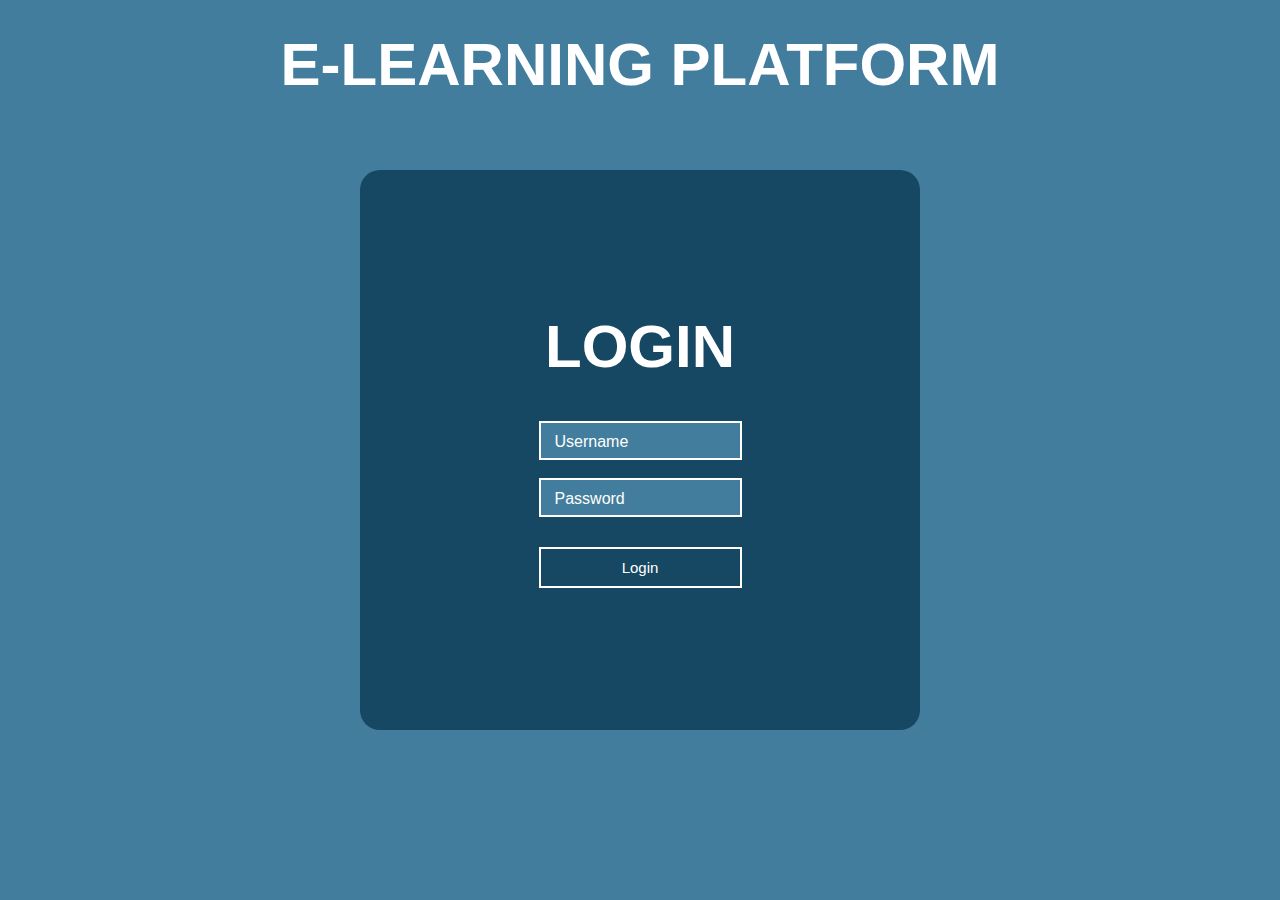
<file: index.html>
<!DOCTYPE html>
<html lang="en">
<head>
    <meta charset="UTF-8">
    <meta name="viewport" content="width=device-width, initial-scale=1.0">
    <title>E-Learning</title>
    <link rel="stylesheet" href="style.css">
</head>
<body>
<h1 id="heading">E-LEARNING PLATFORM</h1>
<div id="form-div">
<h1>LOGIN</h1>  
<form action="main.html" method="get">
    <div class="input-div">
    <label for="username">Username</label>
    <input name="username" type="text" id="username" placeholder="username"> 
    </div>
    <br>   
    <div class="input-div">
    <label for="password">Password</label>
    <input type="password" id="password" placeholder="password">                           
    <div class="input-div">
    <button>Login</button>
</form>
</div>

</body>
</html>
</file>
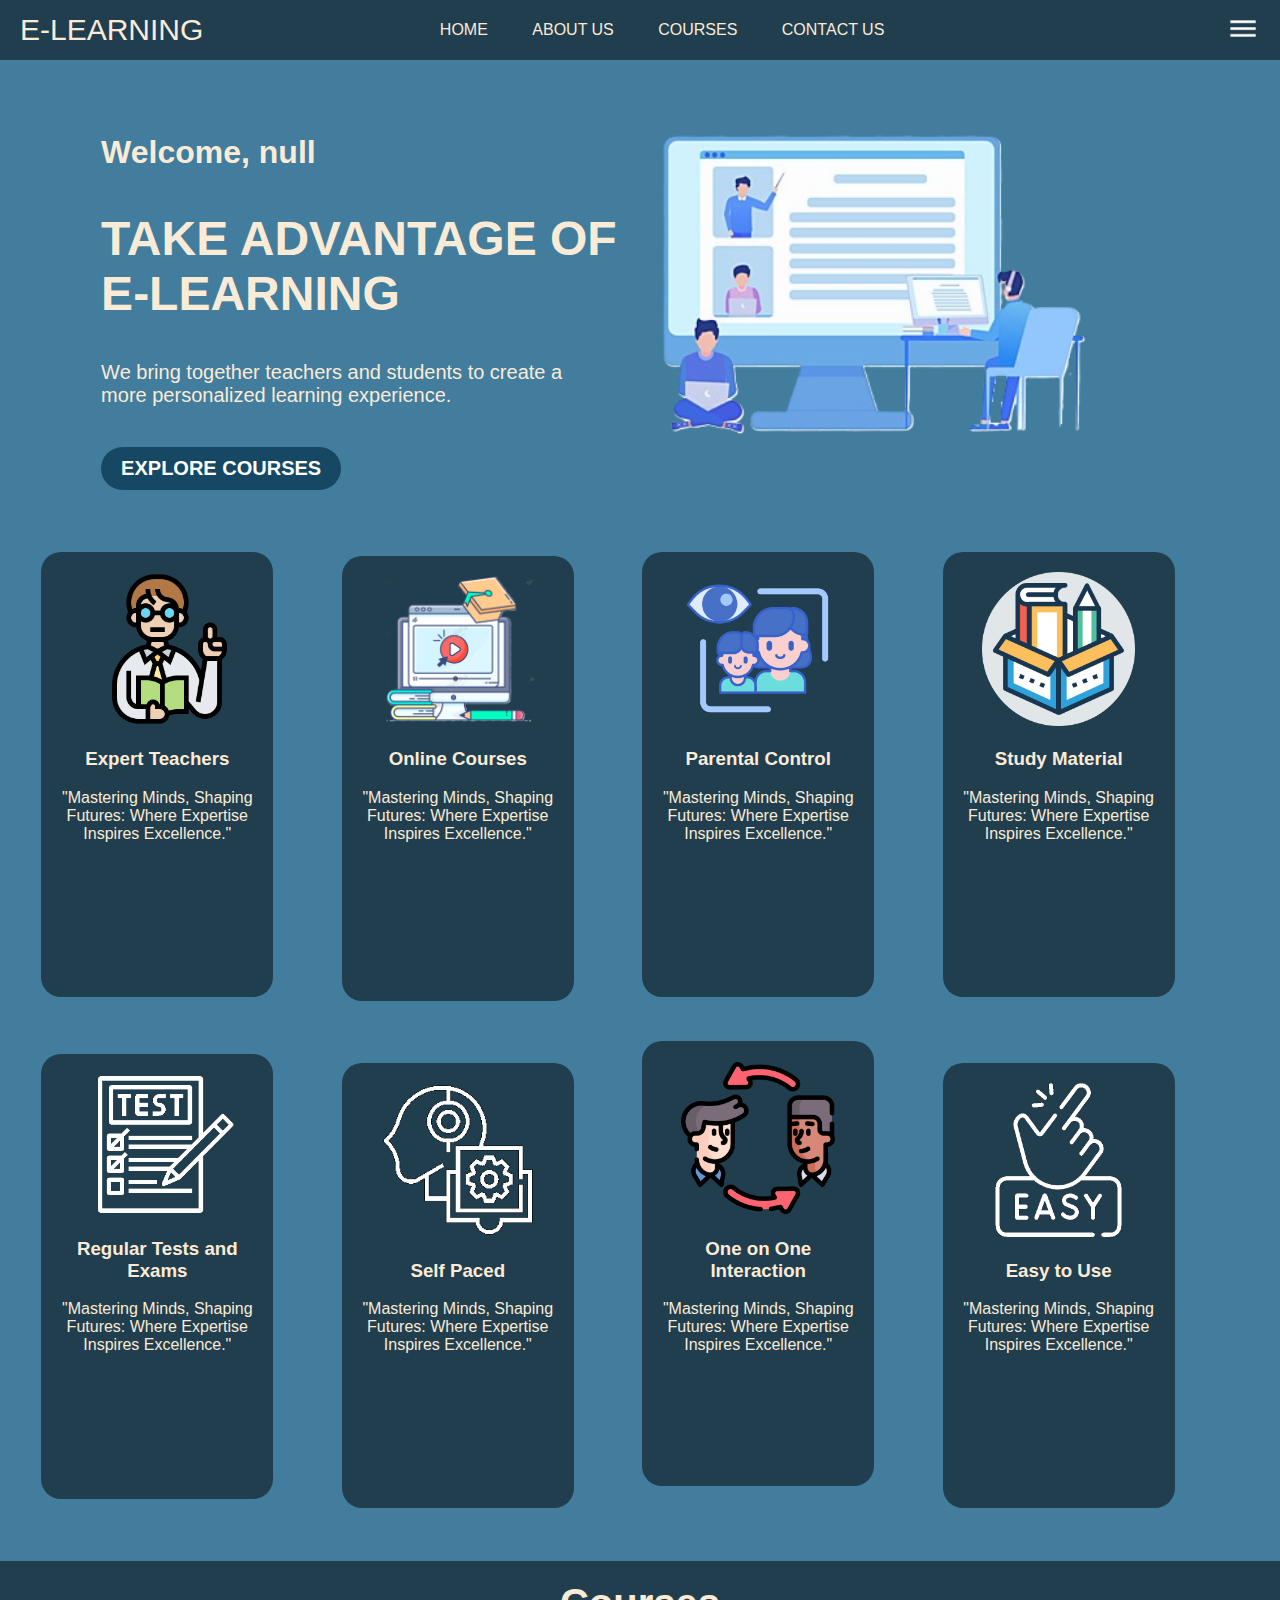
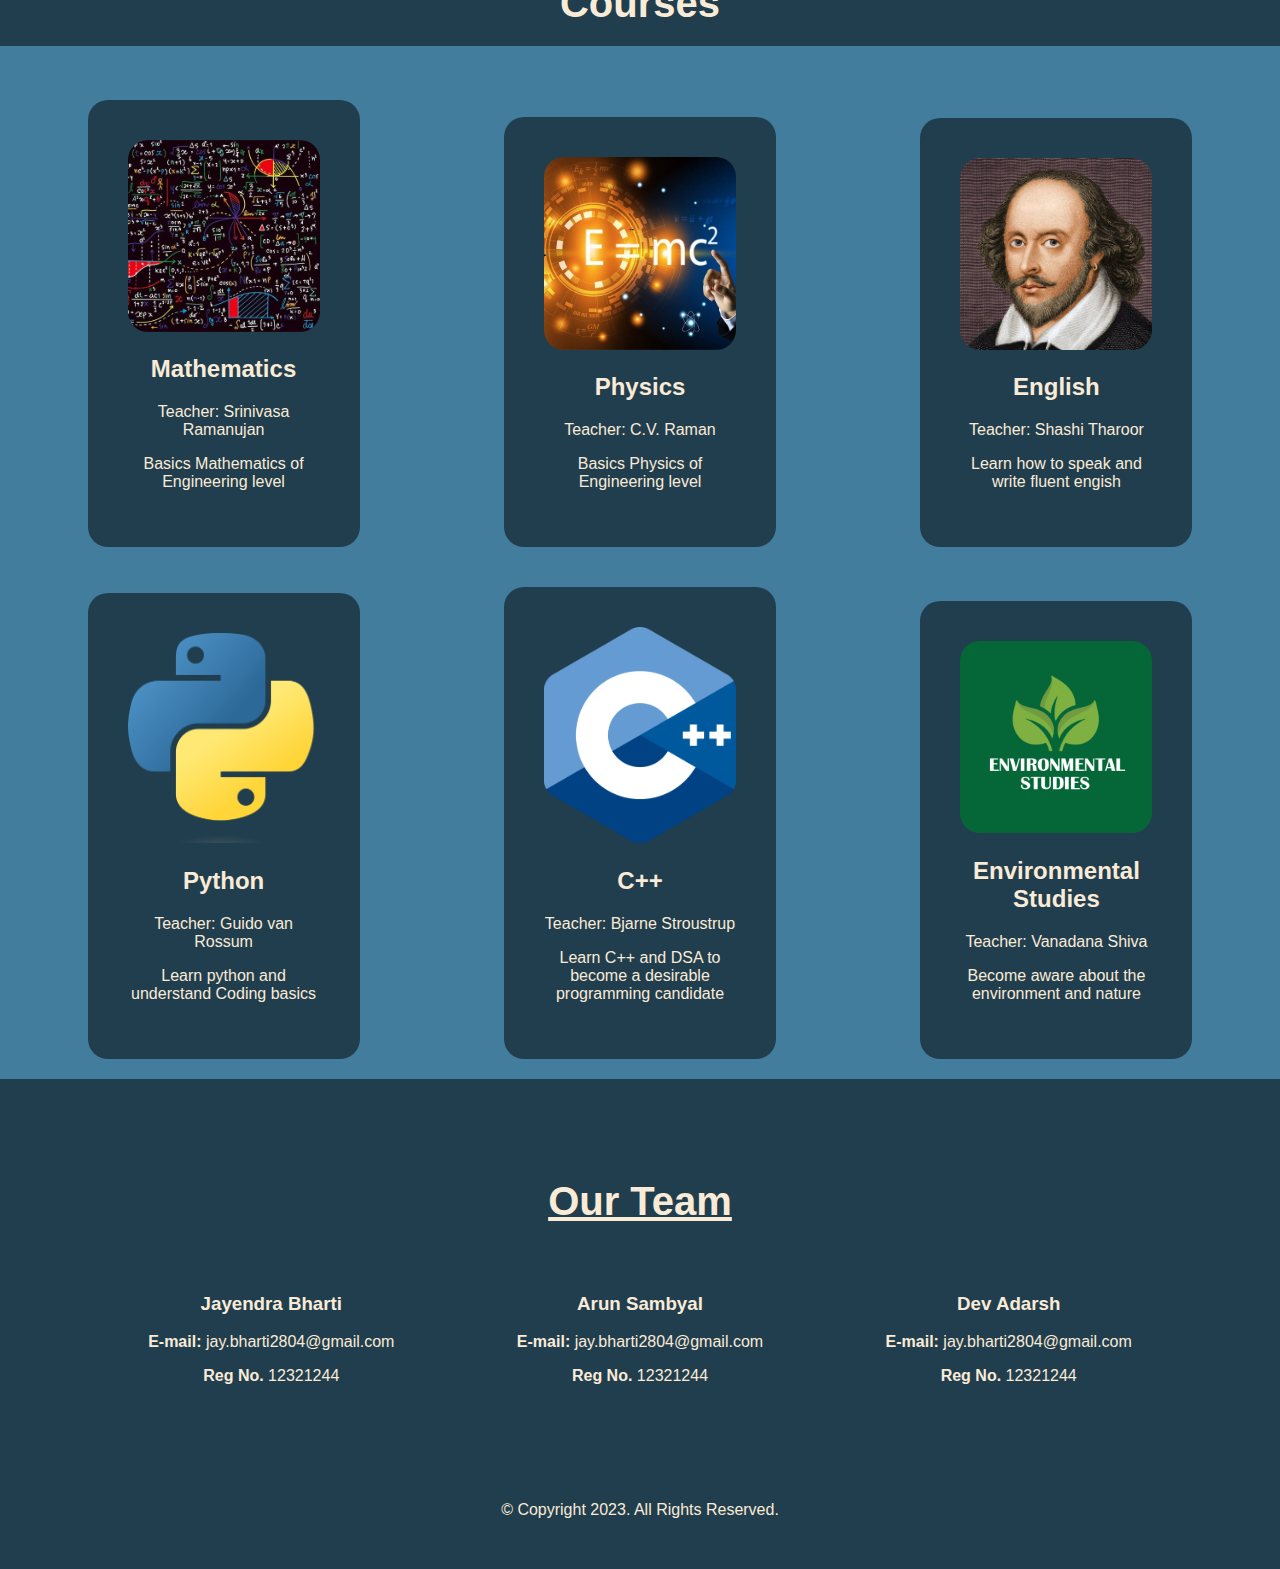
<file: main.html>
<!DOCTYPE html>
<html lang="en">
<head>
    <meta charset="UTF-8">
    <meta name="viewport" content="width=device-width, initial-scale=1.0">
    <title>E-Learning</title>
    <link rel="stylesheet" href="main.css">
</head>
<body>
    <nav>
        <a><navoption id="main-icon">E-LEARNING</navoption></a>
        <a href="#home"><navoption>HOME</navoption></a>
        <a href="#about"><navoption>ABOUT US</navoption></a>
        <a href="#courses"><navoption>COURSES</navoption></a>
        <a href="#contact"><navoption>CONTACT US</navoption></a>
        <button id="nav-menu"><img src="media/menu_FILL0_wght400_GRAD0_opsz24.png"></button>
    </nav>
    <div id="logout">
            <p id="change-name">Change Name</p>
            <br>
            <p><a href="index.html">Log Out</a></p>
    </div>

    <section id="home">
        <div id="home-text">
            <h3 id="welcome">Welcome, </h3>
            <h1>TAKE ADVANTAGE OF <br> E-LEARNING<br></h1>
            <p>We bring together teachers and students to create a <br >more personalized learning experience.</p>
            <a  href="#courses" id="home-explore-course-btn">EXPLORE COURSES</a>
        </div>
        <div id="home-img-div"><img id="home-img" src="media/pngtree-students-using-e-learning-platform-png-image_3854213.png"></div>
        
    </section>
  <!-- #######################################   -->
    <section id="about">
        <!-- ###### 1 ####### -->
        <div class="feature-card">
            <img src="media/png-clipart-saint-louis-university-teacher-education-computer-icons-teachers-save-icon-format-miscellaneous-blue-thumbnail.png">
            <h3>Expert Teachers</h3>
            <p>"Mastering Minds, Shaping Futures: Where Expertise Inspires Excellence."</p>
        </div>
        <!-- ######## 2 ############ -->
        <div class="feature-card">
            <img src="media/onlinecourses.png">
            <h3>Online Courses</h3>
            <p>"Mastering Minds, Shaping Futures: Where Expertise Inspires Excellence."</p>
        </div>
        <!-- ######## 3 ############ -->
        <div class="feature-card">
            <img src="media/parentalcontraol.png">
            <h3>Parental Control</h3>
            <p>"Mastering Minds, Shaping Futures: Where Expertise Inspires Excellence."</p>
        </div>
        <!-- ######## 4 ############ -->
        <div class="feature-card">
            <img src="media/studymaterial.png">
            <h3>Study Material</h3>
            <p>"Mastering Minds, Shaping Futures: Where Expertise Inspires Excellence."</p>
        </div>
        <!-- ######## 5 ############ -->
        <div class="feature-card">
            <img src="media/test.png">
            <h3>Regular Tests and Exams</h3>
            <p>"Mastering Minds, Shaping Futures: Where Expertise Inspires Excellence."</p>
        </div>
        <div class="feature-card">
            <img src="media/selfpaced.png">
            <h3>Self Paced</h3>
            <p>"Mastering Minds, Shaping Futures: Where Expertise Inspires Excellence."</p>
        </div>
        <div class="feature-card">
            <img src="media/one2one.png">
            <h3>One on One Interaction</h3>
            <p>"Mastering Minds, Shaping Futures: Where Expertise Inspires Excellence."</p>
        </div>
        <div class="feature-card">
            <img src="media/easy.png">
            <h3>Easy to Use</h3>
            <p>"Mastering Minds, Shaping Futures: Where Expertise Inspires Excellence."</p>
        </div>
    </section>
    <!-- ################################################################## -->
    
    <section id="courses">
        <h2>Courses</h2>
        <a href="./pages/mathematics.html"><div class="course-card">
            <img src="media/What-Does-Maths-Stand-for.png">
            <h2>Mathematics</h2>
            <span>Teacher: Srinivasa Ramanujan</span>
            <p>Basics Mathematics of Engineering level</p>
        </div></a>
        <a href="./pages/physics.html"><div class="course-card">
            <img src="media/Physics.jpg">
            <h2>Physics</h2>
            <span>Teacher: C.V. Raman</span>
            <p>Basics Physics of Engineering level</p>
        </div></a>
        <a href="./pages/english.html"><div class="course-card">
            <img src="media/william-shakespeare-194895-1-402.jpg">
            <h2>English</h2>
            <span>Teacher: Shashi Tharoor</span>
            <p>Learn how to speak and write fluent engish</p>
        </div></a>
        <a href="./pages/python.html"><div class="course-card">
            <img src="media/Python-logo-notext.svg.png">
            <h2>Python</h2>
            <span>Teacher: Guido van Rossum</span>
            <p>Learn python and understand Coding basics</p>
        </div></a>
        <a href="./pages/c++.html"><div class="course-card">
            <img src="media/ISO_C++_Logo.svg.png">
            <h2>C++</h2>
            <span>Teacher: Bjarne Stroustrup</span>
            <p>Learn C++ and DSA to become a desirable programming candidate</p>
        </div></a>
        <a href="./pages/evs.html"><div class="course-card">
            <img src="media/evs.png">
            <h2>Environmental Studies</h2>
            <span>Teacher: Vanadana Shiva</span>
            <p>Become aware about the environment and nature</p>
        </div></a>
    </section>


    <section id="contact">
        <h2>Our Team</h2>
        <div>
            <h3>Jayendra Bharti</h3>
            <p><b>E-mail:</b> jay.bharti2804@gmail.com</p>
            <p><b>Reg No.</b> 12321244</p>
        </div>
        <div>
            <h3>Arun Sambyal</h3>
            <p><b>E-mail:</b> jay.bharti2804@gmail.com</p>
            <p><b>Reg No.</b> 12321244</p>
        </div>
        <div>
            <h3>Dev Adarsh</h3>
            <p><b>E-mail:</b> jay.bharti2804@gmail.com</p>
            <p><b>Reg No.</b> 12321244</p>
        </div>
        <br>
        <span>&copy; Copyright 2023. All Rights Reserved.</span>
    </section>


<script src="main.js"></script>
</body>
</html>
</file>
<file: style.css>
*{
    font-family: "SF Pro Display","SF Pro Icons","Helvetica Neue","Helvetica","Arial",sans-serif;
}
body{
    background-color: #427D9D;
}
#heading{
    margin-top: 30px;
}
h1{
    color: white;
    text-align: center;
    font-size:60px;
    margin-top: 0;
}
#form-div{
    background-color: #164863;
    display: grid;
    height: 60vh;
    aspect-ratio: 1;
    padding: 10px;
    border-radius: 20px;
    position: absolute;
    top: 50%;
    left: 50%;
    transform: translate(-50%, -50%);
    place-content: center;
}

.input-div{
    position: relative;
}
.input-div input{
    color: #ffffff;
    font-weight: bold;
    background-color: #427D9D;
    padding: 0.625rem;
    border: 2px solid #ffffff;
}
.input-div label{
    position: absolute;
    top: 0;
    left: 0;
    translate: 0.625rem 0.625rem;
    color:#ffffff;
    background-color: transparent;
    padding-inline: 0.25rem;
    border: 2px solid transparent;
    pointer-events: none;
    transition: translate 250ms,
                background-color 250ms,
                border-color 250ms;
}


.input-div:focus-within label,
.input-div:not(:has(:placeholder-shown))
label{
    background-color: #427D9D;
    translate: 0.625rem -1rem;
    border-color: #ffffff;
}
.input-div ::placeholder{
    color: transparent;
}



button {
    /* border-radius: 10px; */
    font-family: Arial;
    color: #ffffff;
    font-size: 15px;
    width: 100%;
    margin-top: 30px;
    border: 2px solid white;
    background: #164863;
    padding: 10px 20px 10px 20px;
    text-decoration: none;
  }
  
  button:hover {
    background: #427D9D;
    text-decoration: none;
  }
</file>
<file: main.css>
@font-face {
    font-family: "anurati";
    src: url("Anurati-Regular.otf") format("opentype");
}
*{
    color: antiquewhite;
    font-family: "SF Pro Display","SF Pro Icons","Helvetica Neue","Helvetica","Arial",sans-serif;
}
html {
    scroll-behavior: smooth;
  }
hr{
    border-color: black;
}
a{
    text-decoration: none;
}
body{
    background-color: #427D9D;
    padding: 0;
    margin: 0;

}
nav{
    background-color: rgba(0, 0, 0, 0.5);
    /* height: 70px; */
}
nav>*{
    vertical-align: middle;
}
navoption{
    line-height: 60px;
    padding: 20px;
}
navoption:hover{
    background-color: rgba(0, 0, 0, 0.5);
}

#nav-menu{
    position: absolute;
    right: 0;
    height: 40px;
    width: 40px;
    border-radius: 10px;
    margin: 10px 20px;
    border: 0;
    background: transparent;
}
#nav-menu>img{
    width: 120%;
}




/* ######################## HOME ############################# */
#home{
    display: grid;
    vertical-align: middle;
}
#home-img-div{
    grid-column: 2;
    width: 1fr;
    place-self: center;
}

#home-img{
    width: 130%;
    transform: translate(-40%);
}
#home-text{
    grid-column: 1;
    width: 1fr;
    place-self: center;
    /* color: black; */
    /* font-size: 50px; */
    font-weight: bolder;
}
#home-text>h1{
    margin: 40px 0; 
    font-size: 300%;
}
#home-text>h3{
    font-size: 200%;
}
#home-text>p{
    font-size: 20px;
    font-weight:100;
}

#home-explore-course-btn{
    grid-column: 1;
    -webkit-border-radius: 60;
    -moz-border-radius: 60;
    border-radius: 60px;
    font-family: Arial;
    color: #ffffff;
    font-size: 20px;
    background: #164863;
    padding: 10px 20px 10px 20px;
    text-decoration: none;
    margin-top: 20px;
    display: inline-block;
}
  
#home-explore-course-btn:hover {
    background: #9BBEC8;
    text-decoration: none;
  }


/* ####################### CONTACT ########################### */

#contact{
    background-color: rgba(0, 0, 0, 0.5);
}




/* ################################################################# */


#main-icon{
    background-color: rgba(0, 0, 0, 0);
    font-size: 30px;
    margin-right: 15%;
}


#logout{
    background-color: #164863;
    margin: 0;
    display: none;
    transition-duration: 2s;
    text-align: center;
}
#logout>p{
    display: inline-block;
    padding: 10px 20px;
}
#logout>p:hover{
    text-decoration:underline;
}


#about{
    text-align: center;
}
.feature-card{
    background-color: rgba(0, 0, 0, 0.5);
    width: 15vw;
    height: 45vh;
    border-radius: 20px;
    padding: 20px;
    display: inline-block;
    margin: 20px 5vw 20px 0;
    transition-duration: 0.5s;
}
.feature-card>img{
    width: 12vw;
}
.feature-card:hover{
    transform: scale(1.2);
    background: rgb(0,0,0);
    background: linear-gradient(180deg, rgba(0,0,0,1) 6%, rgba(22,72,99,1) 60%, rgba(0,212,255,1) 100%);
}


/* ############# Courses#$######################### */
#courses{
    text-align: center;
}
#courses>h2{
    font-size: 40px;
    padding: 20px;
    text-align: center;
    background-color: rgba(0, 0, 0, 0.5);
}

.course-card{
    background-color: rgba(0, 0, 0, 0.5);
    width: min-content;
    margin: 20px 70px;
    display: inline-block;
    padding: 40px;
    border-radius: 20px;
    transition-duration: 0.5s;
}

.course-card>img{
 width: 15vw;
 border-radius: 20px;
}

.course-card:hover{
    transform: scale(1.2);
    background: rgb(0,0,0);
    background: linear-gradient(180deg, rgba(0,0,0,1) 6%, rgba(22,72,99,1) 60%, rgba(0,212,255,1) 100%);
}





/* ####################### Contact ############################### */
#contact{
    text-align: center;
    padding: 50px;
}
#contact>h2{
    display: block;
    margin: 50px;
    font-size: 40px;
    text-decoration: underline;
}
#contact>div:nth-child(1){
    font-size: 50px;
}
#contact>div{
    display: inline-block;
    margin: 0 5%;
    width: max-content;
}
#contact>span{
    display: block;
    margin-top: 100px;
}
</file>
